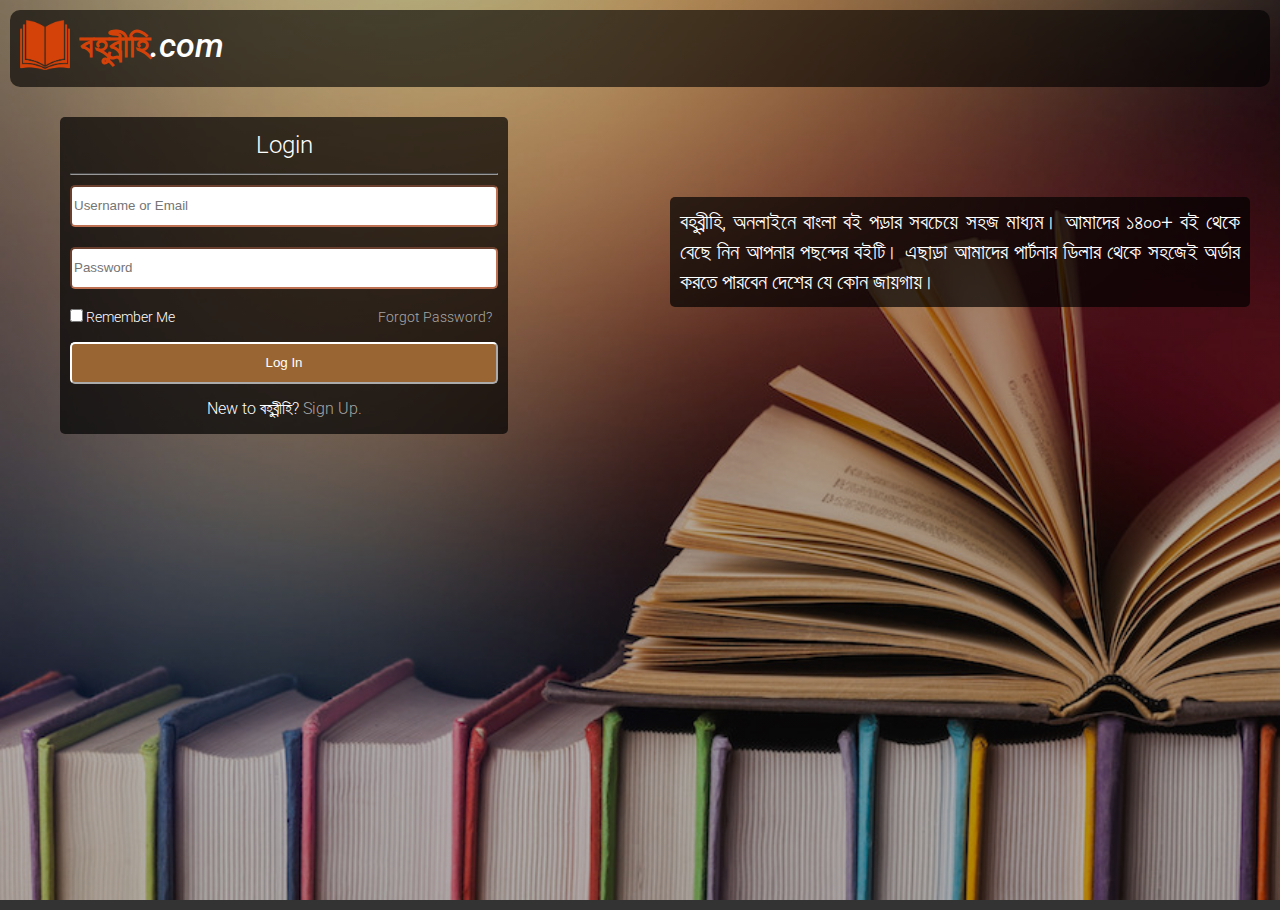
<file: index.html>
<!DOCTYPE html>
<html lang="en">
    <head>
        <meta charset="UTF-8">
        <meta name="viewport" content="width=device-width, initial-scale=1.0">
        <title>বহুব্রীহি.com</title>
        <link href="https://fonts.googleapis.com/css2?family=Roboto:ital,wght@0,100;0,300;0,400;0,500;0,700;0,900;1,100;1,300;1,400;1,500;1,700;1,900&display=swap" rel="stylesheet">
        <link rel="stylesheet" type="text/css" href="css/main.css">
        <script type="text/javascript" src="js/toggle.js"></script>
    </head>
    <body class="login">
        <header class="header container">
            <div class="logo clearfix">
            	<img id="logo" src="imgs/logo.png">
            	<h1><a href="index.html"><code id="boi">বহুব্রীহি</code>.com</a></h1>
            </div>
        </header>
        <aside class="col-1 container">
            <div class="teaser">
            	<p>বহুব্রীহি, অনলাইনে বাংলা বই পড়ার সবচেয়ে সহজ মাধ্যম।
 	           আমাদের ১৪০০+ বই থেকে বেছে নিন আপনার পছন্দের বইটি।
    	        এছাড়া আমাদের পার্টনার ডিলার থেকে সহজেই অর্ডার করতে পারবেন দেশের যে কোন জায়গায়।</p>
            </div>
        </aside>
        <main class="col-2 container">
        	<form id="signupform" class="signupform">
        		<fieldset>
        			<legend>Create an Account</legend>
        			<hr>
        			<input id="fname" type="text" name="fname" placeholder="First Name">
        			<input id="lname" type="text" name="fname" placeholder="Last Name">
        			<hr>
        			<input type="email" name="email" placeholder="Email">
        			<hr>
        			<input type="password" name="password" placeholder="New Password">
        			<input type="password" name="re-password" placeholder="Retype Password">
        			<hr>
        			<div class="gender">
        				<label for="gender">Gender</label>
        				<br>
        				<select id="gender" name="gender">
	        				<option value="Male">Male</option>
	        				<option value="Female">Female</option>
	        				<option value="Other">Other</option>
        				</select>
        			</div>
        			<div class="dob">
        				<label for="dob">Date of Birth</label>
        				<br>
        				<input id="dob" type="date" name="dob" value="1990-01-01">
        			</div>
        			<hr>
        			<p id="disclaimer">By clicking Sign Up, you agree to our <a href="#">Terms & Services</a>. You may receive SMS notifications from us and can opt out at any time.</p>
        			<input class="button" type="submit" name="signup" value="Sign Up">
        		</fieldset>
        		<div class="prompt">
        			<p>Already a member? <a onclick="login()" href="#">Log in.</a></p>
        		</div>
        	</form>
        	<form id="loginform" class="loginform">
        		<fieldset>
        			<legend>Login</legend>
        			<hr>
        			<input id="username" type="text" name="username" placeholder="Username or Email">
        			<input id="password" type="password" name="password" placeholder="Password">
        			<div class="remember">
        				<input id="remember" type="checkbox" name="remember">
        				<label for="remember">Remember Me</label>
        			</div>
        			<div class="forgot">
        				<a href="#">Forgot Password?</a>
        			</div>
        			<input class="button" type="submit" name="login" value="Log In">
        		</fieldset>
        		<div class="prompt">
        			<p>New to বহুব্রীহি? <a onclick="signup()" href="#">Sign Up.</a></p>
        		</div>
        	</form>
        </main>
    </body>
</html>
</file>
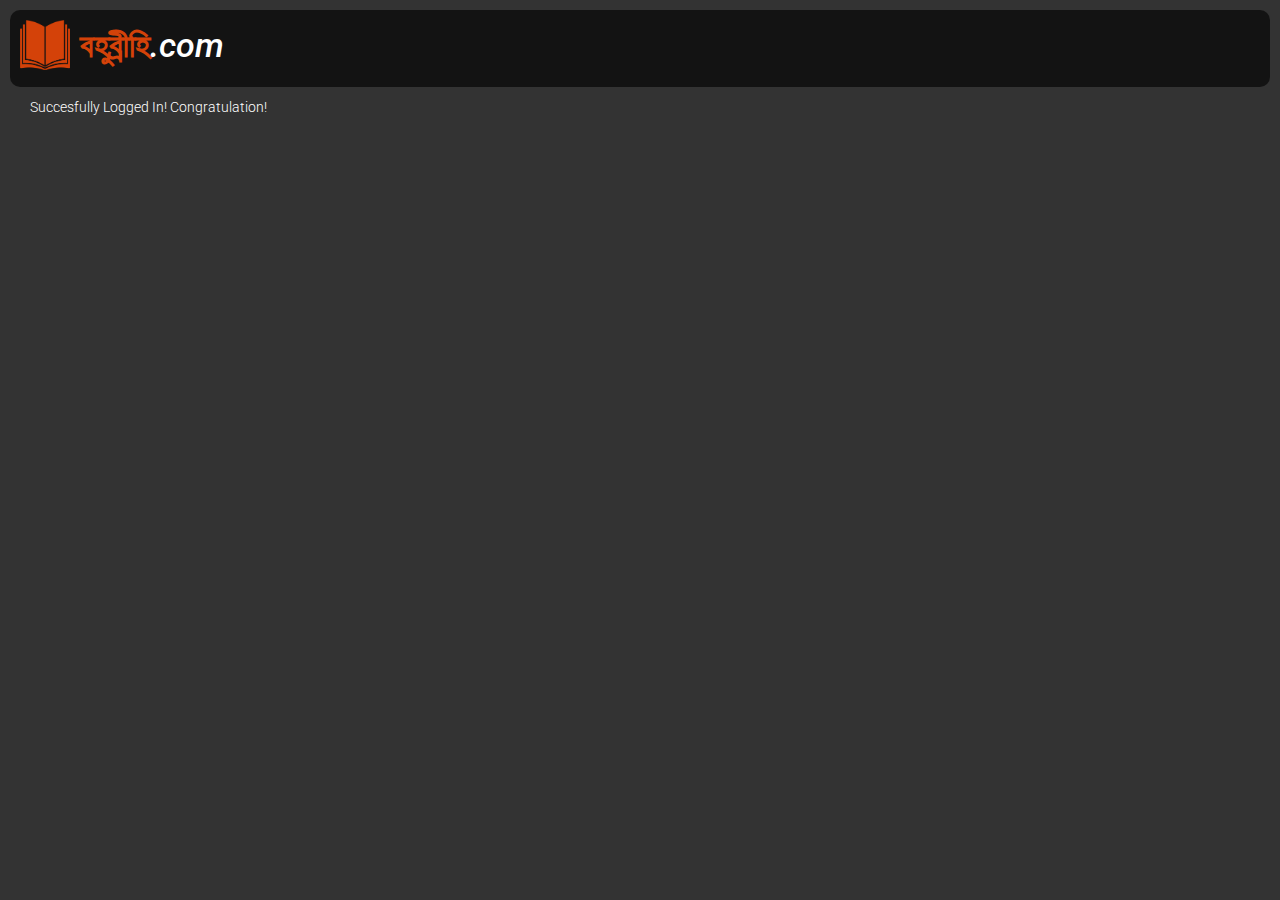
<file: userHome.html>
<!DOCTYPE html>
<html lang="en">
<head>
	<meta charset="utf-8">
	<meta name="viewport" content="width=device-width, initial-scale=1.0">
	<title>Home</title>
	<link href="https://fonts.googleapis.com/css2?family=Roboto:ital,wght@0,100;0,300;0,400;0,500;0,700;0,900;1,100;1,300;1,400;1,500;1,700;1,900&display=swap" rel="stylesheet">
    <link rel="stylesheet" type="text/css" href="css/main.css">
</head>
<body>
	<header class="header container">
        <div class="logo clearfix">
        	<img id="logo" src="imgs/logo.png">
           	<h1><a href="index.html"><code id="boi">বহুব্রীহি</code>.com</a></h1>
        </div>
    </header>
    <main class="container">
        <p> Succesfully Logged In! Congratulation!</p>
    </main>

</body>
</html>
</file>
<file: css/main.css>
/*
  ========================================
  Reset
  ========================================
*/

/* This is to reset all the things inside the page */
html, body, div, span, applet, object, iframe,
h1, h2, h3, h4, h5, h6, p, blockquote, pre,
a, abbr, acronym, address, big, cite, code,
del, dfn, em, img, ins, kbd, q, s, samp,
small, strike, strong, sub, sup, tt, var,
b, u, i, center,
dl, dt, dd, ol, ul, li,
fieldset, form, label, legend,
table, caption, tbody, tfoot, thead, tr, th, td,
article, aside, canvas, details, embed, 
figure, figcaption, footer, header, hgroup, 
menu, nav, output, ruby, section, summary,
time, mark, audio, video {
	margin: 0;
	padding: 0;
	border: 0;
	font-size: 100%;
	font: inherit;
	vertical-align: baseline;
}
/* HTML5 display-role reset for older browsers */
article, aside, details, figcaption, figure, 
footer, header, hgroup, menu, nav, section {
	display: block;
}
body {
	line-height: 1;
}
ol, ul {
	list-style: none;
}
blockquote, q {
	quotes: none;
}
blockquote:before, blockquote:after,
q:before, q:after {
	content: '';
	content: none;
}
table {
	border-collapse: collapse;
	border-spacing: 0;
}

a {
	text-decoration: none;
}

hr {
	margin: 0;
}

/* 
 ================================================
 Custom Style
 ================================================
*/

body {
	width: 100%;
	background-color: #333;
	color: #fff;
	font: 300 14px/20px "Roboto","Open Sans", Helvetica, Arial, sans-serif;
}

.login {
	background-image: linear-gradient(rgba(0,0,0,0.3),rgba(0,0,0,0.3)), url("../imgs/mainBackground.jpg");
	background-attachment: fixed;
	background-repeat: no-repeat;
	background-size: cover;
	height: 100vh;
}



/* 
 ================================================
 Grid Styles
*/
*,
*:before,
*:after {
	-webkit-box-sizing: border-box;
	   -moz-box-sizing: border-box;
         -o-box-sizing: border-box;
            box-sizing: border-box;
}

.container {
	padding-left: 30px;
	padding-right: 30px;
}

.col-2, 
.col-1 {
	width: 50%;
}


@media only screen and (max-width: 768px) {
	.container {
		padding-left: 10px;
		padding-right: 10px;
	}

	[class*="col-"] {
    width: 100%;
   	}
}


/*
  ========================================
  Clearfix
  ========================================
*/

.clearfix:before,
.clearfix:after {
  content: "";
  display: table;
}
.clearfix:after {
  clear: both;
}
.clearfix {
  clear: both;
  *zoom: 1;
}

/*
  ========================================
  Header
  ========================================
*/

header {
	margin: 10px;
	background: #0000009e;
	border-radius: 10px;
	min-width: 300px;
}

.header {
	padding: 10px;
}

.logo {
	line-height: 50px;
}

.logo h1 {
	display: inline-block;
	padding-left: 10px;
	font-weight: 500;
	font-size: 34px;
	font-style: italic;
}

.logo a {
	color: #fff;
}

#boi {
	color: #d44209;
	font-weight: 700;
	font-style: normal;
}

#logo {
	display: block;
	width: 50px;
	height: 50px;
	float: left;
}

/*
  ========================================
  Teaser
  ========================================
*/

aside {
	display: inline-block;
	float: right;
}

.teaser {
	margin: 100px auto; 
	background: #000000b0;
	padding: 10px;
	border-radius: 5px;
	font-size: 21px;
	line-height: 30px;
	text-align: justify;
}

@media only screen and (max-width: 768px) {
	.teaser {
		margin: 5px auto;
		font-size: 12px;
	}
}

/*
  ========================================
  Form
  ========================================
*/

main {
	position: relative;
	display: inline-block;
	float: left; 
}

.loginform, .signupform {
	position: absolute;
	width: 70%;
	margin: 20px 30px;
	background: #000000b0;
	padding: 10px;
	border-radius: 5px;
}

.loginform {
	display: block;
}

.signupform {
	display: none;
}

.prompt {
	text-align: center;
	font-size: 16px;
	margin: 5px auto;
}



@media only screen and (max-width: 768px) {
	.loginform, .signupform {
		width: 95%;
		margin: 5px auto;
	}
}


legend {
	line-height: 36px;
	font-size: 24px;
	margin: 10px auto;
}

form input {
	display: inline-block;
	width: 100%;
	margin: 10px 0;
	line-height: 36px;
	border-color: #be7153;
	border-radius: 5px;
}

form hr {
	border-color: #999;
}

#fname , #lname {
	width: 49%;
}

@media only screen and (max-width: 768px) {
	#fname, #lname {
		width: 100%;
	}
}

.gender, .dob {
	display: inline-block;
	width: 48%;
}

.gender select {
	display: inline-block;
	margin: 0 0 10px 0;
	height: 42px;
	border-color: #be7153;
	border-radius: 5px;
	width: 100%;
}

.dob {
	text-align: right;
}

.dob input {
	display: inline-block;
	margin: 0 0 10px 0;
	line-height: 36px;
}

#disclaimer {
	text-align: center;
	font-size: 9px;
}

form a {
	color: #a6a6a6;
}

form a:hover {
	color: #fff;
}

form .button {
	background: #963;
	color: #fff;
	border-color: #fff;
}

#remember {
	width: auto;
}

.remember, .forgot {
	display: inline-block;
	width: 49%;
}

.forgot {
	text-align: right;
}
</file>
